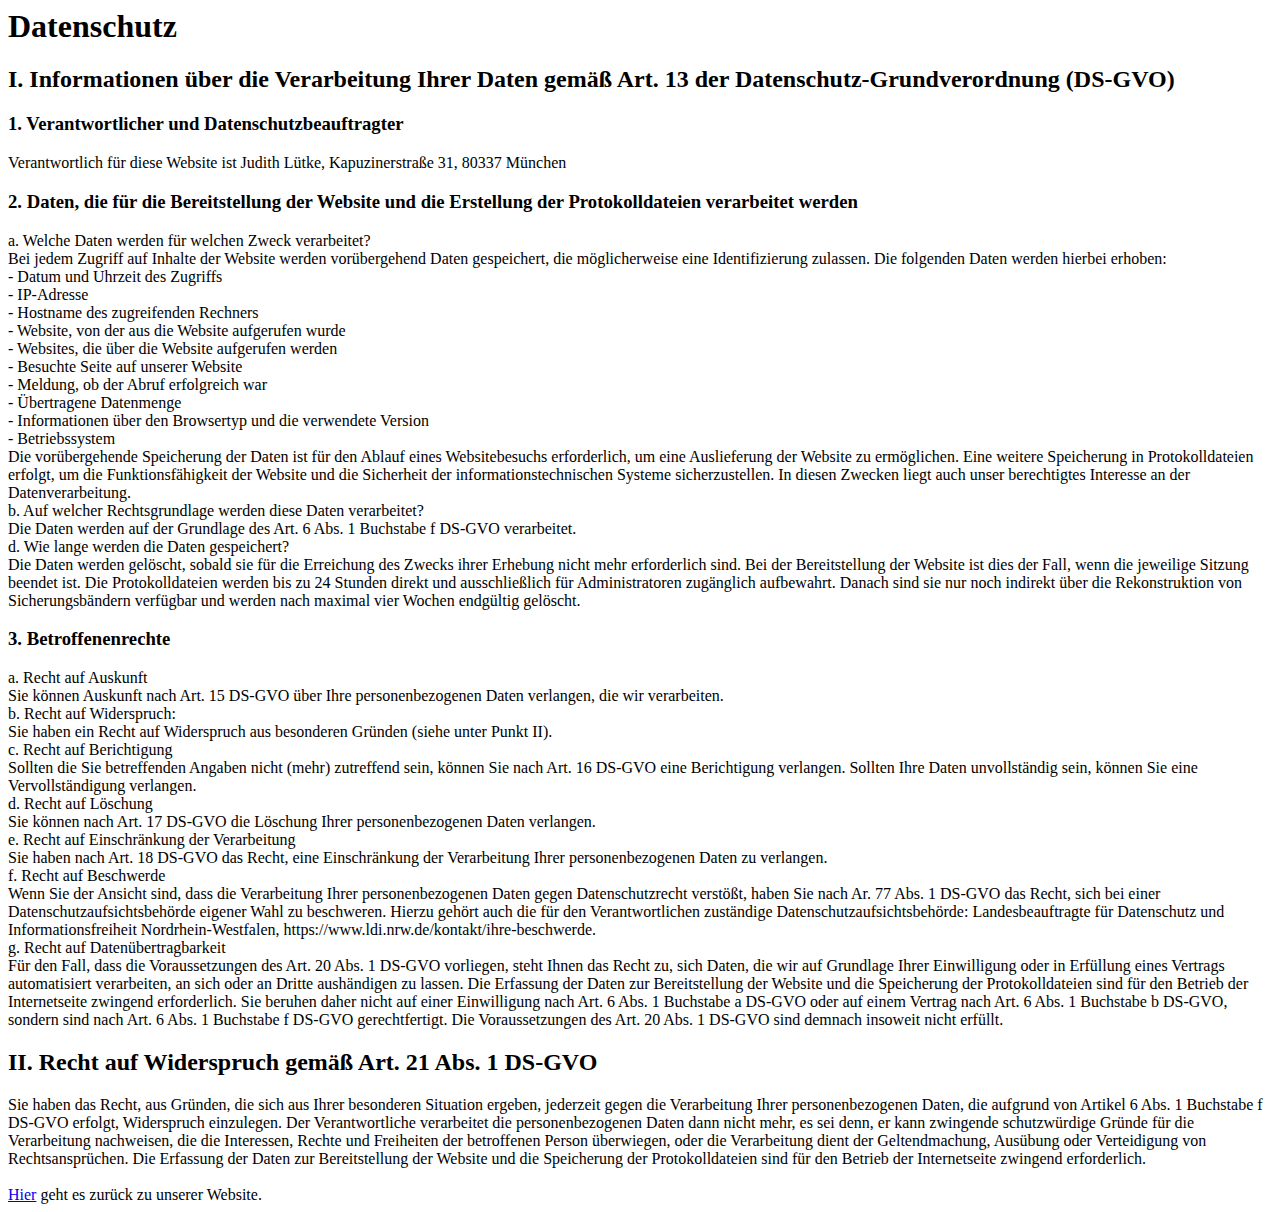
<file: datenschutz.html>
<html>

<head>
    <title>Datenschutz</title>
    <meta charset="UTF-8">
</head>

<body>
    <h1>Datenschutz</h1>
    <h2>I. Informationen über die Verarbeitung Ihrer Daten gemäß Art. 13 der Datenschutz-Grundverordnung (DS-GVO)</h2>
    <h3>1. Verantwortlicher und Datenschutzbeauftragter</h3>
    Verantwortlich für diese Website ist
    Judith Lütke, Kapuzinerstraße 31, 80337 München<br>
    <h3>2. Daten, die für die Bereitstellung der Website und die Erstellung der Protokolldateien verarbeitet werden</h3>
    a. Welche Daten werden für welchen Zweck verarbeitet?<br>
    Bei jedem Zugriff auf Inhalte der Website werden vorübergehend Daten gespeichert, die möglicherweise eine
    Identifizierung zulassen. Die folgenden Daten werden hierbei erhoben:<br>
    - Datum und Uhrzeit des Zugriffs<br>
    - IP-Adresse<br>
    - Hostname des zugreifenden Rechners<br>
    - Website, von der aus die Website aufgerufen wurde<br>
    - Websites, die über die Website aufgerufen werden<br>
    - Besuchte Seite auf unserer Website<br>
    - Meldung, ob der Abruf erfolgreich war<br>
    - Übertragene Datenmenge<br>
    - Informationen über den Browsertyp und die verwendete Version<br>
    - Betriebssystem<br>

    Die vorübergehende Speicherung der Daten ist für den Ablauf eines Websitebesuchs erforderlich, um eine Auslieferung
    der Website zu ermöglichen. Eine weitere Speicherung in Protokolldateien erfolgt, um die Funktionsfähigkeit der
    Website und die Sicherheit der informationstechnischen Systeme sicherzustellen. In diesen Zwecken liegt auch unser
    berechtigtes Interesse an der Datenverarbeitung.<br>
    b. Auf welcher Rechtsgrundlage werden diese Daten verarbeitet?<br>
    Die Daten werden auf der Grundlage des Art. 6 Abs. 1 Buchstabe f DS-GVO verarbeitet.<br>
    d. Wie lange werden die Daten gespeichert?<br>
    Die Daten werden gelöscht, sobald sie für die Erreichung des Zwecks ihrer Erhebung nicht mehr erforderlich sind. Bei
    der Bereitstellung der Website ist dies der Fall, wenn die jeweilige Sitzung beendet ist. Die Protokolldateien
    werden bis zu 24 Stunden direkt und ausschließlich für Administratoren zugänglich aufbewahrt. Danach sind sie nur
    noch indirekt über die Rekonstruktion von Sicherungsbändern verfügbar und werden nach maximal vier Wochen endgültig
    gelöscht.<br>

    <h3>3. Betroffenenrechte</h3>
    a. Recht auf Auskunft<br>
    Sie können Auskunft nach Art. 15 DS-GVO über Ihre personenbezogenen Daten verlangen, die wir verarbeiten.<br>

    b. Recht auf Widerspruch:<br>
    Sie haben ein Recht auf Widerspruch aus besonderen Gründen (siehe unter Punkt II).<br>

    c. Recht auf Berichtigung<br>
    Sollten die Sie betreffenden Angaben nicht (mehr) zutreffend sein, können Sie nach Art. 16 DS-GVO eine Berichtigung
    verlangen. Sollten Ihre Daten unvollständig sein, können Sie eine Vervollständigung verlangen.<br>

    d. Recht auf Löschung<br>
    Sie können nach Art. 17 DS-GVO die Löschung Ihrer personenbezogenen Daten verlangen.<br>

    e. Recht auf Einschränkung der Verarbeitung<br>
    Sie haben nach Art. 18 DS-GVO das Recht, eine Einschränkung der Verarbeitung Ihrer personenbezogenen Daten zu
    verlangen.<br>

    f. Recht auf Beschwerde<br>
    Wenn Sie der Ansicht sind, dass die Verarbeitung Ihrer personenbezogenen Daten gegen Datenschutzrecht verstößt,
    haben Sie nach Ar. 77 Abs. 1 DS-GVO das Recht, sich bei einer Datenschutzaufsichtsbehörde eigener Wahl zu
    beschweren. Hierzu gehört auch die für den Verantwortlichen zuständige Datenschutzaufsichtsbehörde:
    Landesbeauftragte für Datenschutz und Informationsfreiheit Nordrhein-Westfalen,
    https://www.ldi.nrw.de/kontakt/ihre-beschwerde.<br>

    g. Recht auf Datenübertragbarkeit<br>
    Für den Fall, dass die Voraussetzungen des Art. 20 Abs. 1 DS-GVO vorliegen, steht Ihnen das Recht zu, sich Daten,
    die wir auf Grundlage Ihrer Einwilligung oder in Erfüllung eines Vertrags automatisiert verarbeiten, an sich oder an
    Dritte aushändigen zu lassen. Die Erfassung der Daten zur Bereitstellung der Website und die Speicherung der
    Protokolldateien sind für den Betrieb der Internetseite zwingend erforderlich. Sie beruhen daher nicht auf einer
    Einwilligung nach Art. 6 Abs. 1 Buchstabe a DS-GVO oder auf einem Vertrag nach Art. 6 Abs. 1 Buchstabe b DS-GVO,
    sondern sind nach Art. 6 Abs. 1 Buchstabe f DS-GVO gerechtfertigt. Die Voraussetzungen des Art. 20 Abs. 1 DS-GVO
    sind demnach insoweit nicht erfüllt.<br>

    <h2>II. Recht auf Widerspruch gemäß Art. 21 Abs. 1 DS-GVO</h2>
    Sie haben das Recht, aus Gründen, die sich aus Ihrer besonderen Situation ergeben, jederzeit gegen die Verarbeitung
    Ihrer personenbezogenen Daten, die aufgrund von Artikel 6 Abs. 1 Buchstabe f DS-GVO erfolgt, Widerspruch einzulegen.
    Der Verantwortliche verarbeitet die personenbezogenen Daten dann nicht mehr, es sei denn, er kann zwingende
    schutzwürdige Gründe für die Verarbeitung nachweisen, die die Interessen, Rechte und Freiheiten der betroffenen
    Person überwiegen, oder die Verarbeitung dient der Geltendmachung, Ausübung oder Verteidigung von Rechtsansprüchen.
    Die Erfassung der Daten zur Bereitstellung der Website und die Speicherung der Protokolldateien sind für den Betrieb
    der Internetseite zwingend erforderlich.<br>
    <br>

    <a href="index.html" >Hier<a/> geht es zurück zu unserer Website.
</body>

</html>
</file>
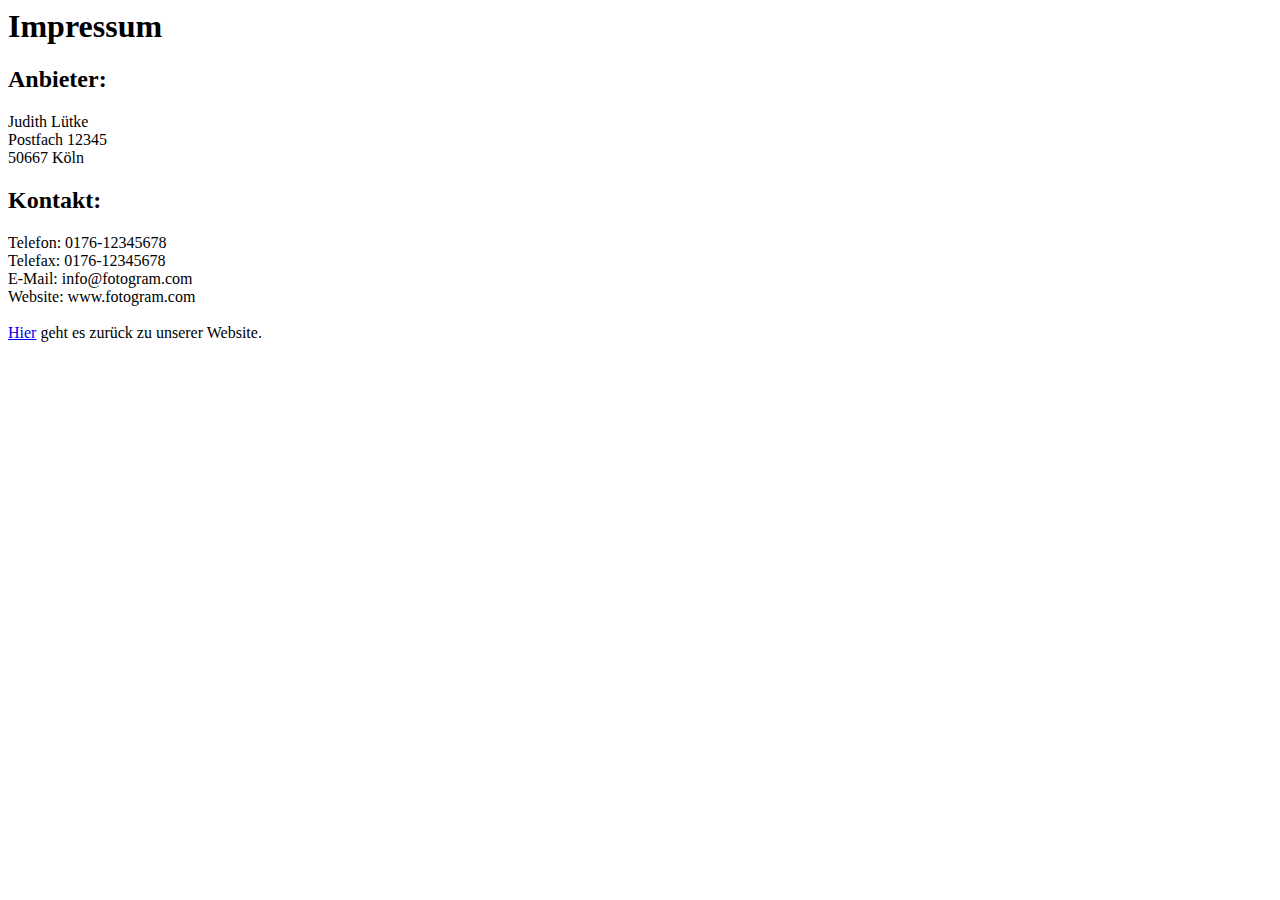
<file: impressum.html>
<html>

<head>
    <title>Impressum</title>
    <meta charset="UTF-8">
</head>

<body>
    <h1>Impressum</h1>

    <h2>Anbieter:</h2>
    Judith Lütke<br>
    Postfach 12345<br>
    50667 Köln<br>

    <h2>Kontakt:</h2>
    Telefon: 0176-12345678<br>
    Telefax: 0176-12345678<br>
    E-Mail: info@fotogram.com<br>
    Website: www.fotogram.com<br>
    <br>
    <a href="index.html" >Hier</a> geht es zurück zu unserer Website.
</body>

</html>
</file>
